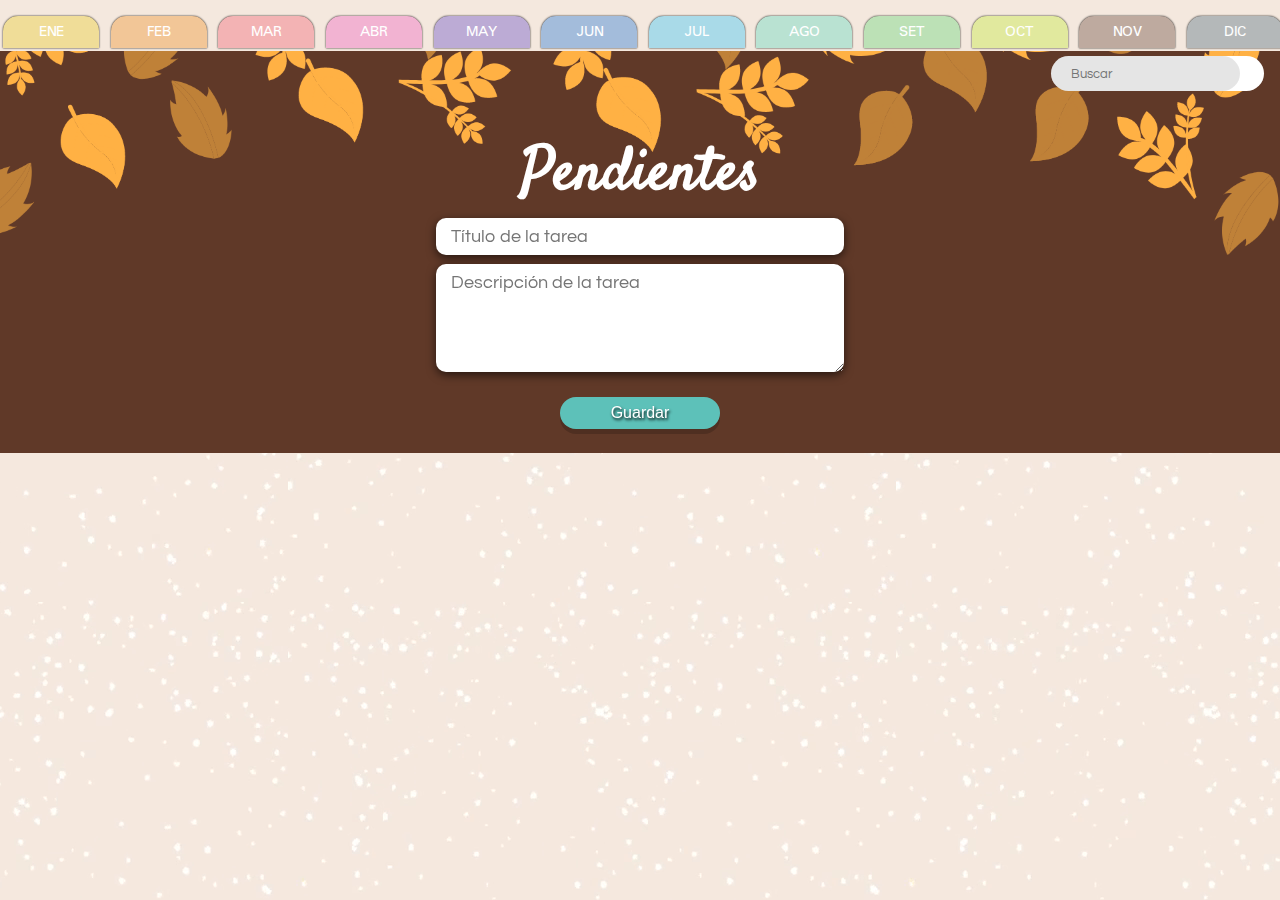
<file: index.html>
<!DOCTYPE html>
<html lang="en">
  <head>
    <meta charset="UTF-8" />
    <meta http-equiv="X-UA-Compatible" content="IE=edge" />
    <meta name="viewport" content="width=device-width, initial-scale=1.0" />
    <title>TO DO LIST</title>
    <link rel="stylesheet" href="https://use.fontawesome.com/releases/v5.15.4/css/all.css" integrity="sha384-DyZ88mC6Up2uqS4h/KRgHuoeGwBcD4Ng9SiP4dIRy0EXTlnuz47vAwmeGwVChigm" crossorigin="anonymous">
    <link rel="stylesheet" href="css/styles.css" />
  </head>
  <body>
    <div class="contenedor-principal">
      <video src="videos/fondo.mp4" autoplay loop muted></video>
      <div class="contenedor">
        <div class="meses">
          <a href="#"><div class="btn enero">ENE</div></a>
          <a href="#"><div class="btn febrero">FEB</div></a>
          <a href="#"><div class="btn marzo">MAR</div></a>
          <a href="#"><div class="btn abril">ABR</div></a>
          <a href="#"><div class="btn mayo">MAY</div></a>
          <a href="#"><div class="btn junio">JUN</div></a>
          <a href="#"><div class="btn julio">JUL</div></a>
          <a href="#"><div class="btn agosto">AGO</div></a>
          <a href="#"><div class="btn setiembre">SET</div></a>
          <a href="#"><div class="btn octubre">OCT</div></a>
          <a href="#"><div class="btn novienbre">NOV</div></a>
          <a href="#"><div class="btn diciembre">DIC</div></a>
        </div>
        <div class="main-container">
          
          <div class="new-task">
            <div class="contenedor-bucar">
              <div class="buscar">
                <input id="search-input" type="text" placeholder="Buscar">
                <i class="fas fa-search"></i>
              </div>
            </div>
            <h1 class="titulo">Pendientes</h1>
            <div class="edid">
              <input class="title-task" id="title-task" type="text" placeholder="Título de la tarea" />
              <textarea class="text" id="description-task" type="text" placeholder="Descripción de la tarea"></textarea>
              <button id="save-btn">Guardar</button>
            </div>
          </div>
          <div class="list-tasks">
            <div class="list" id="list-container"></div>
          </div>
        </div>
        <dialog id="task-detail-dialog">
          <div class="dialog">
            <div class="task-detail">
              <div id="close-dialog" class="close-dialog"><i class="fas fa-times"></i></div>
              <div id="task-detail"></div>
            </div>
          </div>
        </dialog>
      </div>
      
    </div>
    
    <script src="js/crud.js"></script>
  </body>
</html>
</file>
<file: css/styles.css>
@import url("https://fonts.googleapis.com/css2?family=Spicy+Rice&display=swap");
@import url("https://fonts.googleapis.com/css2?family=Questrial&display=swap");
@import url('https://fonts.googleapis.com/css2?family=Satisfy&display=swap');
@import url('https://fonts.googleapis.com/css2?family=Indie+Flower&display=swap');
@import url("https://fonts.googleapis.com/css2?family=Spicy+Rice&display=swap");
@import url("https://fonts.googleapis.com/css2?family=Questrial&display=swap");
@import url('https://fonts.googleapis.com/css2?family=Padauk&display=swap');
body{
  margin: 0px;
  border: 0px;
  padding: 0px;
}
video{
    position: fixed;
    min-width: 100%;
    min-height: 100%;
    top: 50%;
    left: 50%;
    transform: translateX(-50%) translateY(-50%);
    z-index: -1;
}
i , button{
    cursor: pointer;
}

/*meses*/

.meses{
    font-family: 'Padauk', sans-serif;
    position: fixed;
    width: 100%;
    left: 0;
    top: 0;
    display:flex;
    align-items: center;
    justify-content: space-between;
    padding: 3px;
    padding-top: 1em;
    background-color: #F4E8DE;
}
a{
  text-decoration: none;
  color: white;
}
.btn {
    width: 6rem;
    height: 2rem;
    display: flex;
    flex-direction: column;
    justify-content: center;
    align-items: center;
    border-radius: 15px 15px 0 0;
    cursor: pointer;
    box-shadow: 0px 0px 2px black;
}
.titulo{
  color: white;
}
.enero{
    background-color: #F0DD98;
}
.febrero{
    background-color: #F2C697;
}
.marzo{
    background-color: #F3B3B4;
}
.abril{
    background-color: #F2B3D2;
}
.mayo{
    background-color: #BCABD5;
}
.junio{
    background-color: #A3BCDB;
}
.julio{
    background-color: #A9DAE8;
}
.agosto{
    background-color: #B9E2D2;
}
.setiembre{
    background-color: #BCE1B6;
}
.octubre{
    background-color: #E1E99E;
}
.novienbre{
    background-color: #BEAA9F;
}
.diciembre{
    background-color: #B4B8B9;
}
/*crear-tarea*/

.contenedor-bucar{
  margin-top: 3.5em;
  margin-right: 1em;
  display: flex;
  justify-content: flex-end;
  align-items: center;
  
}
.buscar{
  background-color: white;
  border-radius: 20px;
}
.buscar input{
  background-color: rgb(0 0 0 / 10%);
  padding: 0.8em;
  padding-left: 1.5em;
  border-radius: 20px;
  font-family: "Questrial", sans-serif;
  border: 0px;
}
.buscar i{
  padding: 0.5em;
  padding-right: 1em;
}
.new-task{
  background-image: url("../img/Marrón\ Otoño\ Búhos\ Fondo\ de\ Pantalla.png");
  background-size: cover;
}
.new-task-ene{
  background-image: url("../img/ene.png");
  background-size: cover;
}
.new-task-feb{
  background-image: url("../img/feb.png");
  background-size: cover;
}
.new-task-mar{
  background-image: url("../img/mar.png");
  background-size: cover;
}
.new-task-abr{
  background-image: url("../img/abr.png");
  background-size: cover;
}
.new-task-may{
  background-image: url("../img/may.png");
  background-size: cover;
}
.new-task-jun{
  background-image: url("../img/jun.png");
  background-size: cover;
}
.new-task-jul{
  background-image: url("../img/jul.png");
  background-size: cover;
}
.new-task-ago{
  background-image: url("../img/ago.png");
  background-size: cover;
}
.new-task-set{
  background-image: url("../img/set.png");
  background-size: cover;
}
.new-task-nov{
  background-image: url("../img/nov.png");
  background-size: cover;
}
.new-task-dic{
  background-image: url("../img/dic.png");
  background-size: cover;
}
h1{
  margin-bottom: 0;
  padding-top: 0px;
  font-size: 60px;
  font-family: 'Satisfy', cursive;
  display: flex;
  justify-content: center;
}
.edid{
  display: flex;
  align-items: center;
  justify-content: center;
  flex-direction: column;
}
.check{
  margin: 1em;
  appearance: none;
  -webkit-appearance:none;
  height: 25px;
  width: 25px;
  background-color: #D9D9D9;
  border-radius: 5px;
  cursor: pointer;
  display: flex;
  align-items: center;
  justify-content: center;
}
.check:after{
  font-family: "Font Awesome 5 Free";
  font-weight: 900;
  content: "";
  font-size: 15px;
  color: #000000;
  display: none;
}
.check:hover{
  background-color: #AFDFDB;
}
.check:checked{
  background-color: #5DC1B9;
}
.check:checked::after{
  display: block;
}
.main-container {
  display: flex;
  flex-direction: column;
}

.title-task,
.new-task textarea {
  width: 30%;
  margin-bottom:0.5em;
  padding: 0.5em;
  padding-left: 0.8em;
  border-radius: 10px;
  font-size: 18px;
  font-family: "Questrial", sans-serif;
  border: 0px;
  box-shadow: 0px 3px 10px rgb(0,0,0,0.60);
}
.title-task:focus,
.new-task textarea:focus {
  outline: 0px;
}
.text{
  height: 5em;
}
button{
  margin-top: 1em;
  margin-bottom: 1.5em;
  width: 10em;
  height: 2em;
  background-color: #5DC1B9;
  border-radius: 100px;
  border: 0px;
  font-size: 1em;
  color: white;
  box-shadow: 0px 5px 0px #0000002c;
  text-shadow: 1px 2px 3px #000000;
}
.list-tasks {
  display: flex;
  flex-direction: column;
  margin: 5px;
}

.list {
  display: flex;
  flex-direction: column;
}

.item {
  margin: 8px;
  margin-left: 15em;
  margin-right: 15em;
  background-color: white;
  display: flex;
  justify-content: space-between;
  align-items: center;
  border-radius: 10px;
}
.item:nth-child(2n){
  background-color: #B29588;
}

.right {
  font-family: "Questrial", sans-serif;
  font-size: 20px;
  float: left;
  display: flex;
  justify-content: center;
  align-items: center;
}
.right p {
  padding-left: 0.5em;
}

.left {
  display: flex;
  justify-content: center;
  align-items: center;
}
img {
  padding: 8px;
  width: 20px;
}


.delete-btn{
  margin-right: 1em;
}

#task-detail-dialog::backdrop {
  background-color: rgba(0, 0, 0, 0.8);
}
.dialog {
  display: flex;
  justify-content: center;
  align-items: center;
  background-color: transparent;
}
dialog[open] {
  background-color: transparent;
  width: 100%;
  height: 90vh;
  display: flex;
  justify-content: center;
  align-items: center;
}
.task-detail {
  background-color: seashell;
  font-family: "Questrial", sans-serif;
  min-width: 35rem;
  min-height: 20rem;
  padding: 2em;
  border-radius: 10px;
}
.task-detail__title {
  font-size: 2em;
  text-align: center;
}
.task-detail__description {
  margin-top: 2em;
}
.task-detail__complete {
  margin-top: 1em;
}
.close-dialog {
  text-align: end;
  cursor: pointer;
}

.edit-form-container {
  margin-top: 2em;
  display: flex;
  border-radius: 10px;
  width: 35rem;
  flex-direction: column;
  align-items: center;
}
.edit-form-container input {
  box-shadow: 0px 3px 10px rgb(0 0 0 / 10%);
  border: 0px;
  font-size: 18px;
  font-family: "Questrial", sans-serif;
  padding: 0.5em 0.8em;
  width: 90%;
  margin-bottom: 1em;
}
.edit-form-container textarea {
  border: 0px;
  font-size: 18px;
  box-shadow: 0px 3px 10px rgb(0 0 0 / 10%);
  font-family: "Questrial", sans-serif;
  padding: 0.5em 0.8em;
  width: 90%;
  min-height: 3rem;
}
.edit-form-container button {
  margin-top: 2em;
}
</file>
